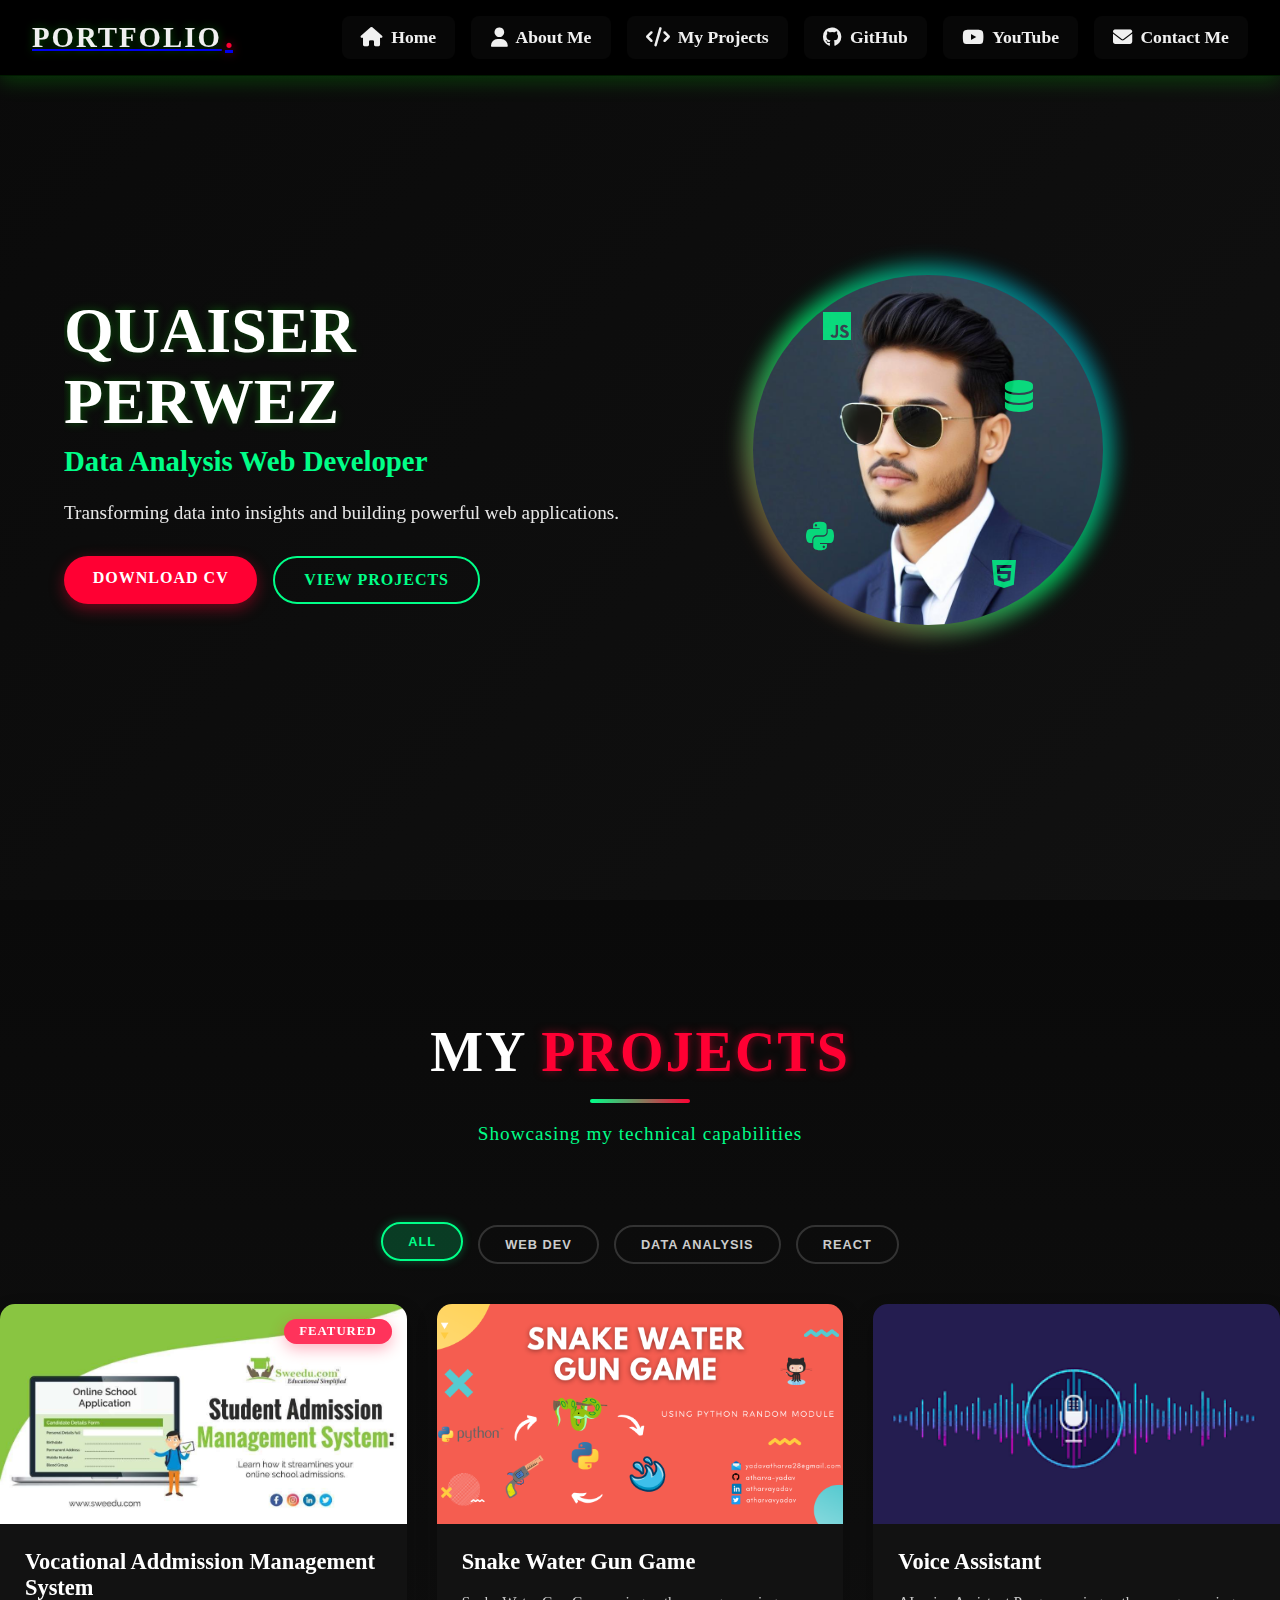
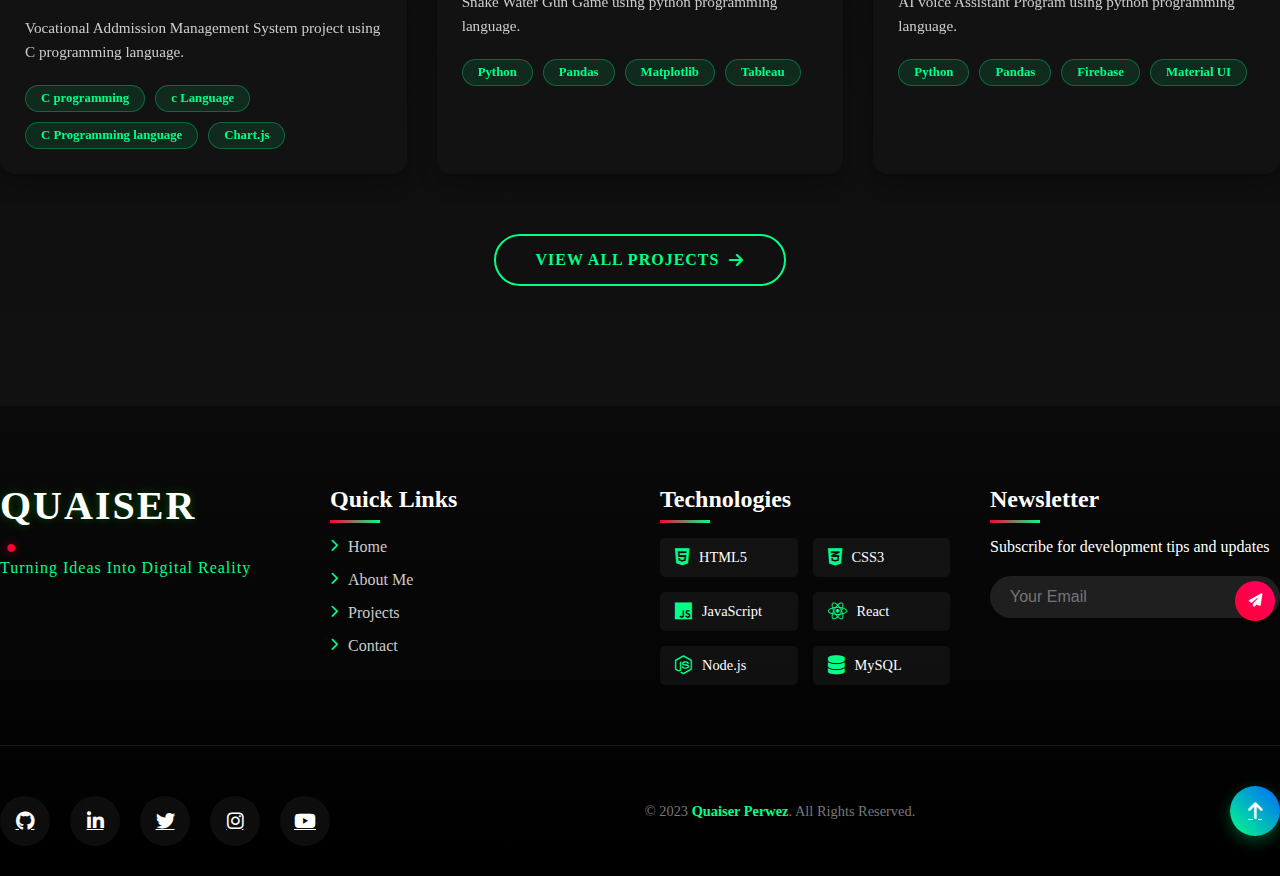
<file: index.html>
<!DOCTYPE html>
<html lang="en">
<head>
    <meta charset="UTF-8">
    <meta name="viewport" content="width=device-width, initial-scale=1.0">
    <title>Portfolio Quaiser Perwez</title>
    <link rel="icon" type="image/png" href="images/favicon.png">

    <link rel="stylesheet" href="styles.css">
    <link rel="stylesheet" href="https://cdnjs.cloudflare.com/ajax/libs/font-awesome/6.4.0/css/all.min.css">
</head>
<body>
    <!-- Header Section Only -->
    <header class="main-header">
       <a href="index.html" class="line1"> <div class="logo">
            <span class="logo-text">PORTFOLIO</span>
            <span class="logo-dot">.</span>
            <span class="logo-pulse"></span>
        </div>
        </a>
        <nav class="main-nav">
            <ul class="nav-list">
                <li class="nav-item"><a href="index.html" class="nav-link"><i class="fas fa-home"></i> <span>Home</span></a></li>
                <li class="nav-item"><a href="aboutme.html" class="nav-link"><i class="fas fa-user"></i> <span>About Me</span></a></li>
                <li class="nav-item"><a href="#projects" class="nav-link"><i class="fas fa-code"></i> <span>My Projects</span></a></li>
                <li class="nav-item"><a href="https://github.com/quaiser-perwez" target="_blank" class="nav-link"><i class="fab fa-github"></i> <span>GitHub</span></a></li>
                <li class="nav-item"><a href="https://www.youtube.com/@EduFocus-17" target="_blank" class="nav-link"><i class="fab fa-youtube"></i> <span>YouTube</span></a></li>
                <li class="nav-item"><a href="contact.html" class="nav-link"><i class="fas fa-envelope"></i> <span>Contact Me</span></a></li>
            </ul>
            
            <div class="hamburger">
                <span class="bar bar1"></span>
                <span class="bar bar2"></span>
                <span class="bar bar3"></span>
            </div>
        </nav>
    </header>

    <!-- Hero Section -->
    <section class="hero-section">
        <div class="hero-content">
            <div class="hero-text">
                <h1 class="name-title">
                    <span class="name">QUAISER PERWEZ</span>
                    <span class="title">Data Analysis Web Developer</span>
                </h1>
                <p class="hero-description">
                    Transforming data into insights and building powerful web applications.
                </p>
                <div class="hero-buttons">
                    <a href="#" class="btn hire-me">Download CV</a>
                    <a href="#projects" class="btn projects-btn">View Projects</a>
                </div>
            </div>
            
            <div class="hero-image-container">
                <div class="image-wrapper">
                    <img src="images/Profile1.png" alt="Quaiser Perwez" class="hero-image">
                    <div class="image-border"></div>
                    <div class="image-shadow"></div>
                    <div class="floating-icons">
                        <i class="fab fa-js"></i>
                        <i class="fab fa-python"></i>
                        <i class="fas fa-database"></i>
                        <i class="fab fa-html5"></i>
                    </div>
                </div>
            </div>
        </div>
    </section>

<!-- Projects Section -->
<section class="projects-section" id="projects">
    <div class="container">
        <div class="section-header">
            <h2 class="section-title">My <span class="highlight">Projects</span></h2>
            <div class="section-divider"></div>
            <p class="section-subtitle">Showcasing my technical capabilities</p>
        </div>

        <div class="project-filters">
            <button class="filter-btn active" data-filter="all">All</button>
            <button class="filter-btn" data-filter="web">Web Dev</button>
            <button class="filter-btn" data-filter="data">Data Analysis</button>
            <button class="filter-btn" data-filter="react">React</button>
        </div>

        <div class="projects-grid">
            <!-- Project 1 -->
            <div class="project-card" data-category="web">
                <div class="project-img-container">
                    <img src="images/project1.jpg" alt="Vocational Addmission Management System" class="project-img">
                    <div class="project-links">
                        <a href="https://github.com/quaiser-perwez/Vocational-Addmission-Management-system-project-on-C-language" target="_blank" class="project-link"><i class="fas fa-eye"></i></a>
                        <a href="https://github.com/quaiser-perwez/Vocational-Addmission-Management-system-project-on-C-language" target="_blank" class="project-link"><i class="fab fa-github"></i></a>
                    </div>
                    <div class="project-tag">Featured</div>
                </div>
                <div class="project-content">
                    <h3 class="project-title">Vocational Addmission Management System</h3>
                    <p class="project-description">
                        Vocational Addmission Management System project using C programming language.
                    </p>
                    <div class="project-tech">
                        <span>C programming</span>
                        <span>c Language</span>
                        <span>C Programming language</span>
                        <span>Chart.js</span>
                    </div>
                </div>
            </div>

            <!-- Project 2 -->
            <div class="project-card" data-category="data">
                <div class="project-img-container">
                    <img src="images/project2.png" alt="Snake, Water, Gun game" class="project-img">
                    <div class="project-links">
                        <a href="#" class="project-link"><i class="fas fa-eye"></i></a>
                        <a href="#" class="project-link"><i class="fab fa-github"></i></a>
                    </div>
                </div>
                <div class="project-content">
                    <h3 class="project-title">Snake Water Gun Game</h3>
                    <p class="project-description">
                        Snake Water Gun Game using python programming language.
                    </p>
                    <div class="project-tech">
                        <span>Python</span>
                        <span>Pandas</span>
                        <span>Matplotlib</span>
                        <span>Tableau</span>
                    </div>
                </div>
            </div>

            <!-- Project 3 -->
            <div class="project-card" data-category="react">
                <div class="project-img-container">
                    <img src="images/project3.png" alt="Voice Assistant" class="project-img">
                    <div class="project-links">
                        <a href="#" class="project-link"><i class="fas fa-eye"></i></a>
                        <a href="#" class="project-link"><i class="fab fa-github"></i></a>
                    </div>
                </div>
                <div class="project-content">
                    <h3 class="project-title">Voice Assistant</h3>
                    <p class="project-description">
                        AI voice Assistant Program using python programming language.
                    </p>
                    <div class="project-tech">
                        <span>Python</span>
                        <span>Pandas</span>
                        <span>Firebase</span>
                        <span>Material UI</span>
                    </div>
                </div>
            </div>

            <!-- Project 4 -->
            <!-- <div class="project-card" data-category="web">
                <div class="project-img-container">
                    <img src="https://via.placeholder.com/600x400" alt="Recipe App" class="project-img">
                    <div class="project-links">
                        <a href="#" class="project-link"><i class="fas fa-eye"></i></a>
                        <a href="#" class="project-link"><i class="fab fa-github"></i></a>
                    </div>
                    <div class="project-tag">New</div>
                </div>
                <div class="project-content">
                    <h3 class="project-title">AI Recipe Generator</h3>
                    <p class="project-description">
                        Machine learning app that suggests recipes based on available ingredients and dietary preferences.
                    </p>
                    <div class="project-tech">
                        <span>JavaScript</span>
                        <span>Python</span>
                        <span>Flask</span>
                        <span>TensorFlow</span>
                    </div>
                </div>
            </div> -->

            <!-- Project 5 -->
            <!-- <div class="project-card" data-category="data">
                <div class="project-img-container">
                    <img src="https://via.placeholder.com/600x400" alt="Stock Analysis" class="project-img">
                    <div class="project-links">
                        <a href="#" class="project-link"><i class="fas fa-eye"></i></a>
                        <a href="#" class="project-link"><i class="fab fa-github"></i></a>
                    </div>
                </div>
                <div class="project-content">
                    <h3 class="project-title">Stock Market Predictor</h3>
                    <p class="project-description">
                        Predictive analytics tool using historical data and sentiment analysis from news sources.
                    </p>
                    <div class="project-tech">
                        <span>Python</span>
                        <span>NumPy</span>
                        <span>Scikit-learn</span>
                        <span>BeautifulSoup</span>
                    </div>
                </div>
            </div> -->

            <!-- Project 6 -->
            <!-- <div class="project-card" data-category="react">
                <div class="project-img-container">
                    <img src="https://via.placeholder.com/600x400" alt="Social Media" class="project-img">
                    <div class="project-links">
                        <a href="#" class="project-link"><i class="fas fa-eye"></i></a>
                        <a href="#" class="project-link"><i class="fab fa-github"></i></a>
                    </div>
                </div>
                <div class="project-content">
                    <h3 class="project-title">Social Media Dashboard</h3>
                    <p class="project-description">
                        Analytics platform for tracking engagement across multiple social networks with custom reporting.
                    </p>
                    <div class="project-tech">
                        <span>React</span>
                        <span>Node.js</span>
                        <span>Express</span>
                        <span>MongoDB</span>
                    </div>
                </div>
            </div> -->
        </div>

        <div class="view-more">
            <a href="#" class="btn btn-custom btn-view-more">
                <span>View All Projects</span>
                <i class="fas fa-arrow-right"></i>
            </a>
        </div>
    </div>
</section>

<!-- Footer Section -->
<footer class="footer-section">
    <!-- Animated Waves Background -->
    <div class="footer-waves">
        <div class="wave wave-1"></div>
        <div class="wave wave-2"></div>
        <div class="wave wave-3"></div>
        <div class="wave wave-4"></div>
    </div>

    <div class="container">
        <div class="footer-content">
            <!-- Footer Logo -->
            <div class="footer-logo">
                <span class="logo-text">QUAISER</span>
                <span class="logo-dot">.</span>
                <p class="logo-slogan">Turning Ideas Into Digital Reality</p>
            </div>

            <!-- Quick Links -->
            <div class="footer-links">
                <h3 class="footer-title">Quick Links</h3>
                <ul>
                    <li><a href="index.html"><i class="fas fa-chevron-right"></i> Home</a></li>
                    <li><a href="aboutme.html"><i class="fas fa-chevron-right"></i> About Me</a></li>
                    <li><a href="#projects"><i class="fas fa-chevron-right"></i> Projects</a></li>
                    <li><a href="contact.html"><i class="fas fa-chevron-right"></i> Contact</a></li>
                </ul>
            </div>

            <!-- Technologies -->
            <div class="footer-tech">
                <h3 class="footer-title">Technologies</h3>
                <div class="tech-grid">
                    <div class="tech-item"><i class="fab fa-html5"></i> HTML5</div>
                    <div class="tech-item"><i class="fab fa-css3-alt"></i> CSS3</div>
                    <div class="tech-item"><i class="fab fa-js"></i> JavaScript</div>
                    <div class="tech-item"><i class="fab fa-react"></i> React</div>
                    <div class="tech-item"><i class="fab fa-node-js"></i> Node.js</div>
                    <div class="tech-item"><i class="fas fa-database"></i> MySQL</div>
                </div>
            </div>

            <!-- Newsletter -->
            <div class="footer-newsletter">
                <h3 class="footer-title">Newsletter</h3>
                <p>Subscribe for development tips and updates</p>
                <form class="newsletter-form">
                    <input type="email" placeholder="Your Email" required>
                    <button type="submit">
                        <i class="fas fa-paper-plane"></i>
                    </button>
                </form>
            </div>
        </div>

        <!-- Footer Bottom -->
        <div class="footer-bottom">
            <div class="social-links">
                <a href="https://github.com/quaiser-perwez" target="_blank" class="social-link" data-tooltip="GitHub"><i class="fab fa-github"></i></a>
                <a href="https://www.linkedin.com/in/quaiser-perwez-7b937b1b1/" target="_blank" class="social-link" data-tooltip="LinkedIn"><i class="fab fa-linkedin-in"></i></a>
                <a href="https://x.com/quaiser_perwez_" target="_blank" class="social-link" data-tooltip="Twitter"><i class="fab fa-twitter"></i></a>
                <a href="https://www.instagram.com/solitude_seeker01/?hl=en" target="_blank" class="social-link" data-tooltip="Instagram"><i class="fab fa-instagram"></i></a>
                <a href="https://www.youtube.com/@EduFocus-17" target="_blank" class="social-link" data-tooltip="YouTube"><i class="fab fa-youtube"></i></a>
            </div>

            <div class="copyright">
                &copy; 2023 <span>Quaiser Perwez</span>. All Rights Reserved.
            </div>

            <div class="back-to-top">
                <a href="#home" class="back-to-top-btn">
                    <i class="fas fa-arrow-up"></i>
                </a>
            </div>
        </div>
    </div>
</footer>


    <script src="script.js"></script>
</body>
</html>
</file>
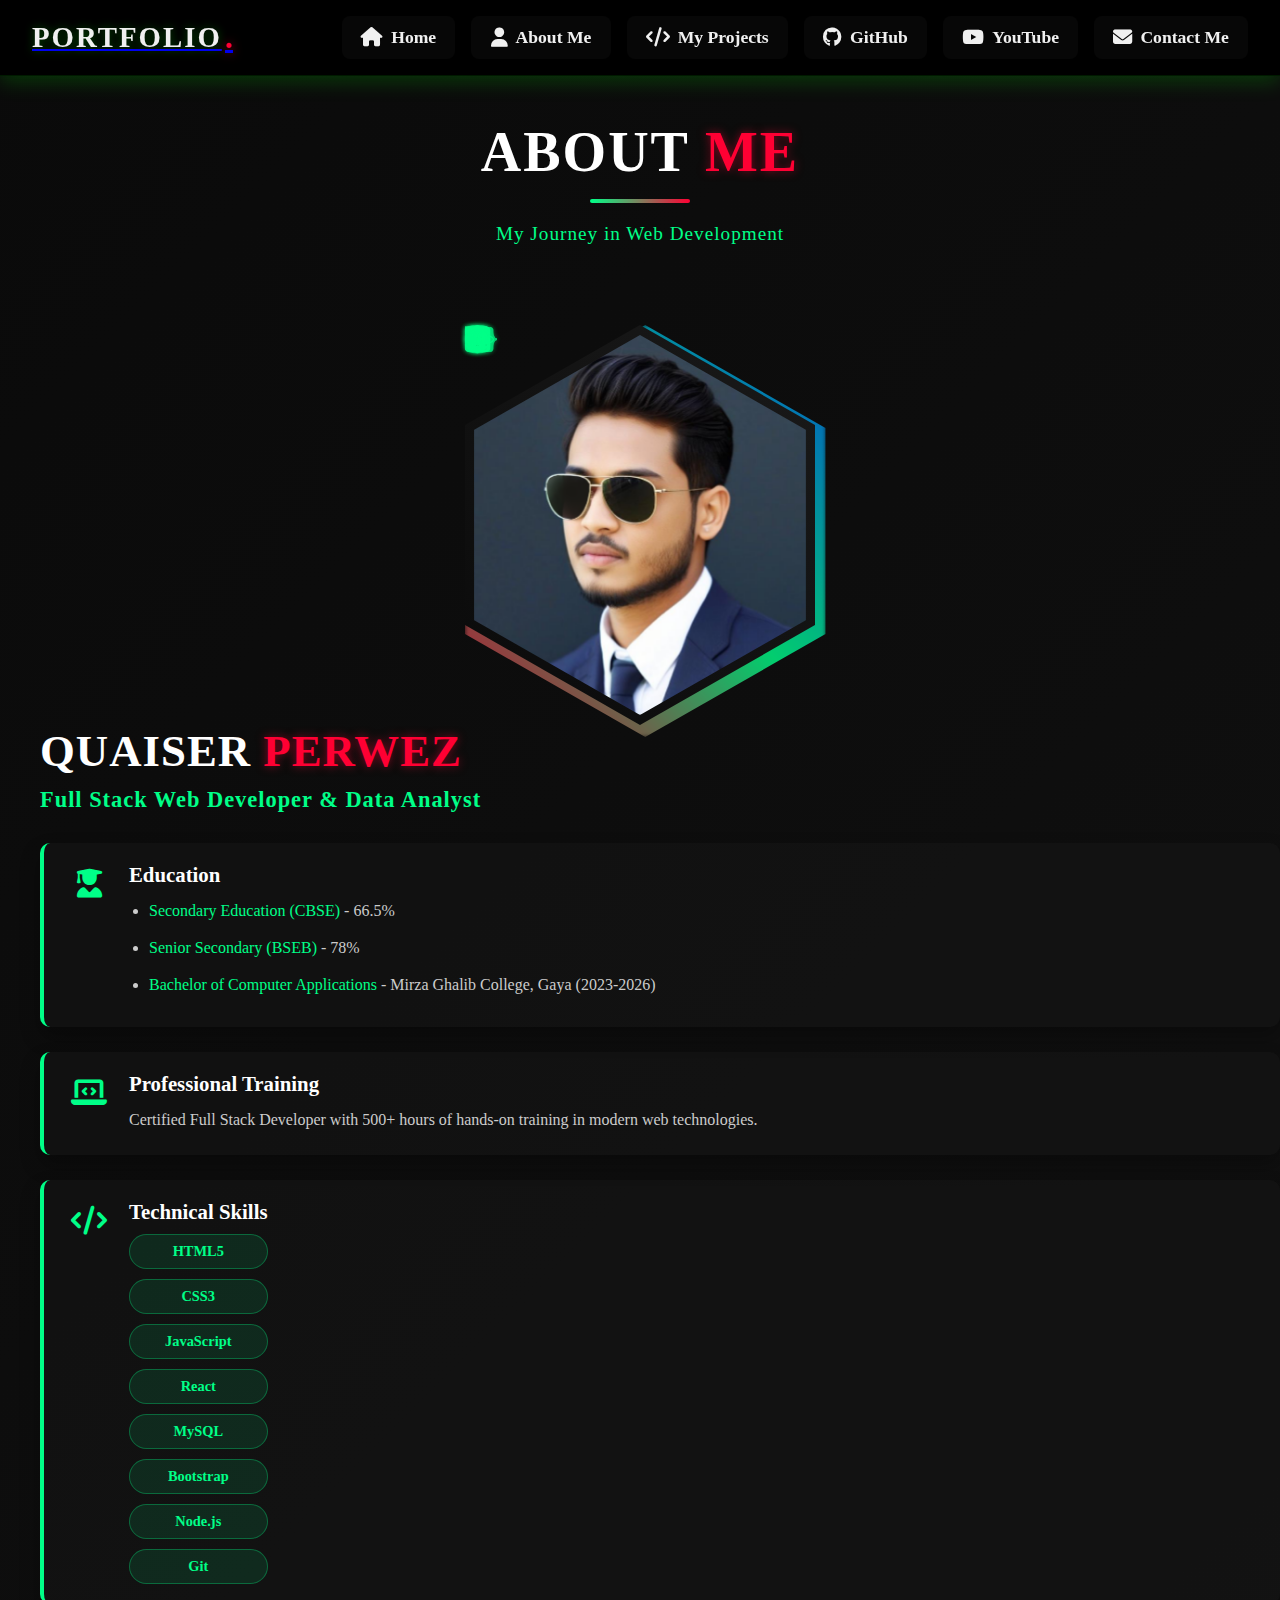
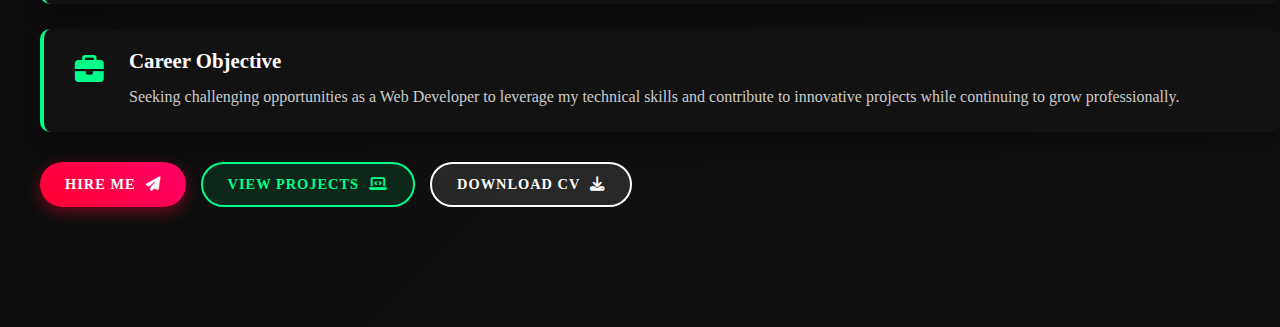
<file: aboutme.html>
<!DOCTYPE html>
<html lang="en">
<head>
    <meta charset="UTF-8">
    <meta name="viewport" content="width=device-width, initial-scale=1.0">
    <title>about-me</title>
    <link rel="icon" type="image/png" href="images/favicon.png">
    <link rel="stylesheet" href="styles.css">
    <link rel="stylesheet" href="https://cdnjs.cloudflare.com/ajax/libs/font-awesome/6.4.0/css/all.min.css">

</head>
<body>
    <header class="main-header">
       <a href="index.html" class="line1"> <div class="logo">
            <span class="logo-text">PORT<span>FOLIO</span></span>
            <span class="logo-dot">.</span>
            <span class="logo-pulse"></span>
        </div>
        </a>
        <nav class="main-nav">
            <ul class="nav-list">
                <li class="nav-item"><a href="index.html" class="nav-link"><i class="fas fa-home"></i> <span>Home</span></a></li>
                <li class="nav-item"><a href="aboutme.html" class="nav-link"><i class="fas fa-user"></i> <span>About Me</span></a></li>
                <li class="nav-item"><a href="index.html" class="nav-link"><i class="fas fa-code"></i> <span>My Projects</span></a></li>
                <li class="nav-item"><a href="https://github.com/quaiser-perwez" target="_black" class="nav-link"><i class="fab fa-github"></i> <span>GitHub</span></a></li>
                <li class="nav-item"><a href="https://www.youtube.com/@EduFocus-17" target="_blank" class="nav-link"><i class="fab fa-youtube"></i> <span>YouTube</span></a></li>
                <li class="nav-item"><a href="contact.html" class="nav-link"><i class="fas fa-envelope"></i> <span>Contact Me</span></a></li>
            </ul>
            
            <div class="hamburger">
                <span class="bar bar1"></span>
                <span class="bar bar2"></span>
                <span class="bar bar3"></span>
            </div>
        </nav>
    </header>
    <!-- About Me Section -->
<!-- About Me Section -->
<section class="about-section" id="about">
    <div class="container">
        <div class="section-header">
            <h2 class="section-title">About <span class="highlight">Me</span></h2>
            <div class="section-divider"></div>
            <p class="section-subtitle">My Journey in Web Development</p>
        </div>

        <div class="row align-items-center">
            <!-- Left Side (Image) -->
            <div class="col-lg-5 col-md-6 mb-5 mb-md-0">
                <div class="about-image-container">
                    <div class="hexagon-wrapper">
                        <div class="hexagon">
                            <img src="images/Profile1.png" alt="Quaiser Perwez" class="about-image img-fluid">
                        </div>
                        <div class="hexagon-border"></div>
                        <div class="tech-icons">
                            <i class="fab fa-html5" data-tooltip="HTML5"></i>
                            <i class="fab fa-css3-alt" data-tooltip="CSS3"></i>
                            <i class="fab fa-js-square" data-tooltip="JavaScript"></i>
                            <i class="fab fa-react" data-tooltip="React"></i>
                            <i class="fas fa-database" data-tooltip="MySQL"></i>
                            <i class="fab fa-node-js" data-tooltip="Node.js"></i>
                            <i class="fab fa-bootstrap" data-tooltip="Bootstrap"></i>
                            <i class="fab fa-git-alt" data-tooltip="Git"></i>
                        </div>
                    </div>
                </div>
            </div>

            <!-- Right Side (Content) -->
            <div class="col-lg-7 col-md-6">
                <div class="about-content">
                    <h3 class="about-name">Quaiser <span class="highlight">Perwez</span></h3>
                    <p class="about-subtitle">Full Stack Web Developer & Data Analyst</p>
                    
                    <div class="about-details">
                        <div class="detail-card">
                            <div class="detail-icon">
                                <i class="fas fa-user-graduate"></i>
                            </div>
                            <div class="detail-content">
                                <h4>Education</h4>
                                <ul>
                                    <li><span>Secondary Education (CBSE)</span> - 66.5%</li>
                                    <li><span>Senior Secondary (BSEB)</span> - 78%</li>
                                    <li><span>Bachelor of Computer Applications</span> - Mirza Ghalib College, Gaya (2023-2026)</li>
                                </ul>
                            </div>
                        </div>
                        
                        <div class="detail-card">
                            <div class="detail-icon">
                                <i class="fas fa-laptop-code"></i>
                            </div>
                            <div class="detail-content">
                                <h4>Professional Training</h4>
                                <p>Certified Full Stack Developer with 500+ hours of hands-on training in modern web technologies.</p>
                            </div>
                        </div>
                        
                        <div class="detail-card">
                            <div class="detail-icon">
                                <i class="fas fa-code"></i>
                            </div>
                            <div class="detail-content">
                                <h4>Technical Skills</h4>
                                <div class="skills-grid">
                                    <div class="skill-item">HTML5</div>
                                    <div class="skill-item">CSS3</div>
                                    <div class="skill-item">JavaScript</div>
                                    <div class="skill-item">React</div>
                                    <div class="skill-item">MySQL</div>
                                    <div class="skill-item">Bootstrap</div>
                                    <div class="skill-item">Node.js</div>
                                    <div class="skill-item">Git</div>
                                </div>
                            </div>
                        </div>
                        
                        <div class="detail-card">
                            <div class="detail-icon">
                                <i class="fas fa-briefcase"></i>
                            </div>
                            <div class="detail-content">
                                <h4>Career Objective</h4>
                                <p>Seeking challenging opportunities as a Web Developer to leverage my technical skills and contribute to innovative projects while continuing to grow professionally.</p>
                            </div>
                        </div>
                    </div>
                    
                    <div class="about-buttons">
                        <a href="#contact" class="btn btn-custom btn-hire">
                            <span>Hire Me</span>
                            <i class="fas fa-paper-plane"></i>
                        </a>
                        <a href="#projects" class="btn btn-custom btn-projects">
                            <span>View Projects</span>
                            <i class="fas fa-laptop-code"></i>
                        </a>
                        <a href="#" class="btn btn-custom btn-resume">
                            <span>Download CV</span>
                            <i class="fas fa-download"></i>
                        </a>
                    </div>
                </div>
            </div>
        </div>
    </div>
</section>
</body>
<script src="script.js"></script>
</html>
</file>
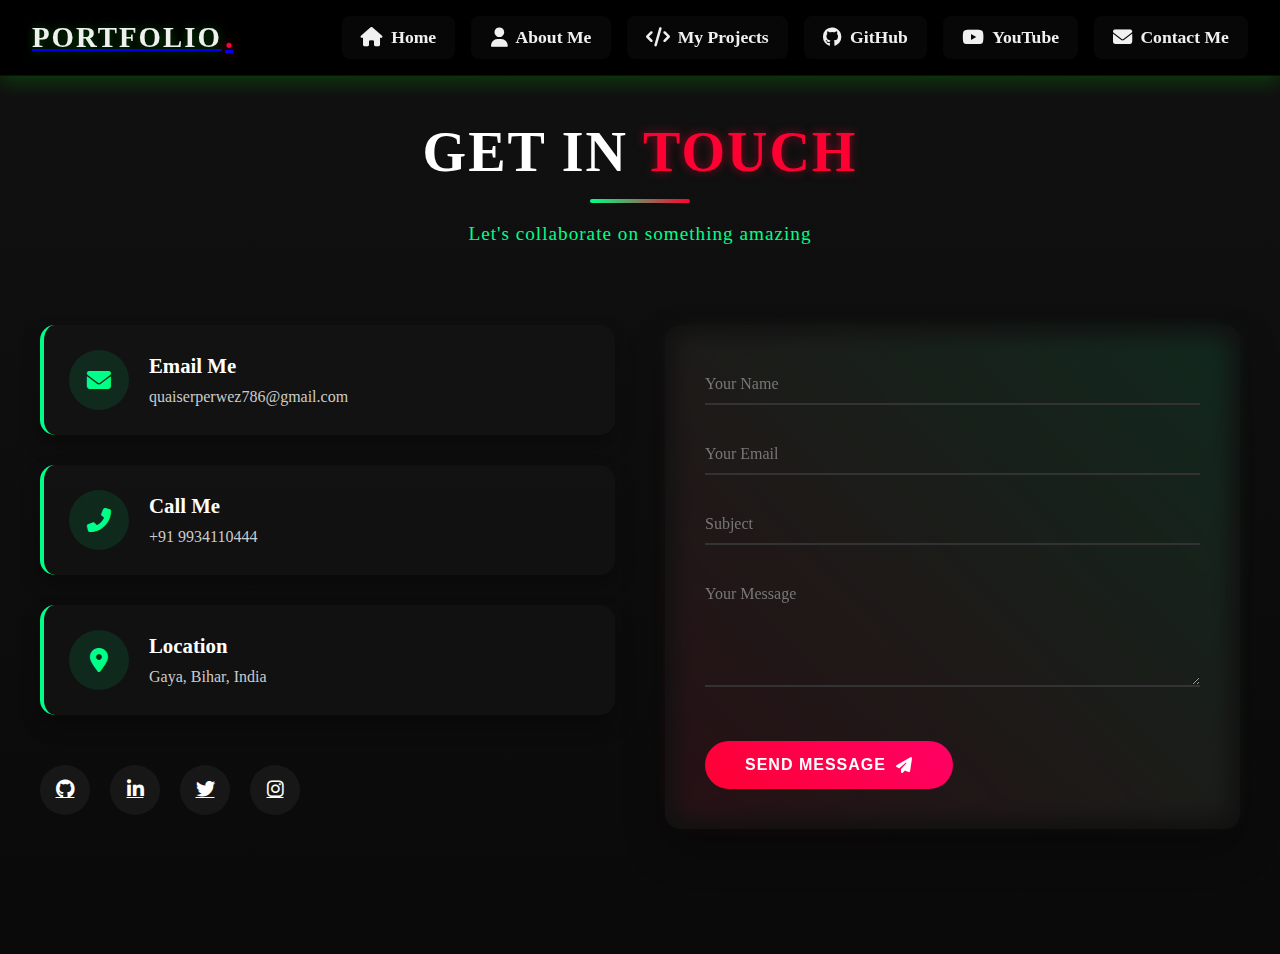
<file: contact.html>
<!DOCTYPE html>
<html lang="en">
<head>
    <meta charset="UTF-8">
    <meta name="viewport" content="width=device-width, initial-scale=1.0">
    <title>contact-me</title>
    <link rel="icon" type="image/png" href="images/favicon.png">

    <link rel="stylesheet" href="styles.css">
    <link rel="stylesheet" href="https://cdnjs.cloudflare.com/ajax/libs/font-awesome/6.4.0/css/all.min.css">

</head>
<body>
     <header class="main-header">
        <a href="index.html" class="line1">
            <div class="logo">
        
            <span class="logo-text">PORT<span>FOLIO</span></span>
            <span class="logo-dot">.</span>
            <span class="logo-pulse"></span>
        </div>
        </a>
        <nav class="main-nav">
            <ul class="nav-list">
                <li class="nav-item"><a href="index.html" class="nav-link"><i class="fas fa-home"></i> <span>Home</span></a></li>
                <li class="nav-item"><a href="aboutme.html" class="nav-link"><i class="fas fa-user"></i> <span>About Me</span></a></li>
                <li class="nav-item"><a href="#projects" class="nav-link"><i class="fas fa-code"></i> <span>My Projects</span></a></li>
                <li class="nav-item"><a href="https://github.com/quaiser-perwez" target="_black" class="nav-link"><i class="fab fa-github"></i> <span>GitHub</span></a></li>
                <li class="nav-item"><a href="https://www.youtube.com/@EduFocus-17" target="_blank" class="nav-link"><i class="fab fa-youtube"></i> <span>YouTube</span></a></li>
                <li class="nav-item"><a href="#contact" class="nav-link"><i class="fas fa-envelope"></i> <span>Contact Me</span></a></li>
            </ul>
            
            <div class="hamburger">
                <span class="bar bar1"></span>
                <span class="bar bar2"></span>
                <span class="bar bar3"></span>
            </div>
        </nav>
    </header>
    <!-- Contact Section -->
<section class="contact-section" id="contact">
    <div class="container">
        <div class="section-header">
            <h2 class="section-title">Get In <span class="highlight">Touch</span></h2>
            <div class="section-divider"></div>
            <p class="section-subtitle">Let's collaborate on something amazing</p>
        </div>

        <div class="contact-container">
            <!-- Left Side: Contact Info -->
            <div class="contact-info">
                <div class="contact-info-card">
                    <div class="contact-icon">
                        <i class="fas fa-envelope"></i>
                    </div>
                    <div class="contact-details">
                        <h4>Email Me</h4>
                        <a href="mailto:quaiserperwez786@gamil.com">quaiserperwez786@gmail.com</a>
                    </div>
                    <div class="contact-hover-effect"></div>
                </div>

                <div class="contact-info-card">
                    <div class="contact-icon">
                        <i class="fas fa-phone-alt"></i>
                    </div>
                    <div class="contact-details">
                        <h4>Call Me</h4>
                        <a href="tel:+919876543210">+91 9934110444</a>
                    </div>
                    <div class="contact-hover-effect"></div>
                </div>

                <div class="contact-info-card">
                    <div class="contact-icon">
                        <i class="fas fa-map-marker-alt"></i>
                    </div>
                    <div class="contact-details">
                        <h4>Location</h4>
                        <p>Gaya, Bihar, India</p>
                    </div>
                    <div class="contact-hover-effect"></div>
                </div>

                <div class="social-links">
                    <a href="https://github.com/quaiser-perwez" target="_black" class="social-link"><i class="fab fa-github"></i></a>
                    <a href="https://www.linkedin.com/in/quaiser-perwez-7b937b1b1/" target="_blank" class="social-link"><i class="fab fa-linkedin-in"></i></a>
                    <a href="https://x.com/quaiser_perwez_" target="_blank" class="social-link"><i class="fab fa-twitter"></i></a>
                    <a href="https://www.instagram.com/solitude_seeker01/?hl=en" target="_Blank" class="social-link"><i class="fab fa-instagram"></i></a>
                </div>
            </div>

            <!-- Right Side: Contact Form -->
            <div class="contact-form-container">
                <form class="contact-form">
                    <div class="form-group">
                        <input type="text" id="name" required>
                        <label for="name">Your Name</label>
                        <div class="underline"></div>
                    </div>

                    <div class="form-group">
                        <input type="email" id="email" required>
                        <label for="email">Your Email</label>
                        <div class="underline"></div>
                    </div>

                    <div class="form-group">
                        <input type="text" id="subject" required>
                        <label for="subject">Subject</label>
                        <div class="underline"></div>
                    </div>

                    <div class="form-group">
                        <textarea id="message" rows="5" required></textarea>
                        <label for="message">Your Message</label>
                        <div class="underline"></div>
                    </div>

                    <button type="submit" class="btn submit-btn">
                        <span>Send Message</span>
                        <i class="fas fa-paper-plane"></i>
                    </button>
                </form>
                <div class="form-3d-effect"></div>
            </div>
        </div>
    </div>
</section>
</body>
<script src="script.js"></script>
</html>
</file>
<file: styles.css>
/* Base Styles */
:root {
    --black: #0a0a0a;
    --dark-black: #000000;
    --green: #00ff00;
    --bright-green: #00ff88;
    --red: #ff0033;
    --white: #f0f0f0;
    --transition: all 0.4s cubic-bezier(0.68, -0.55, 0.265, 1.55);
}

* {
    margin: 0;
    padding: 0;
    box-sizing: border-box;
}

body {
    background-color: var(--black);
    min-height: 100vh;
}

/* Header Styles */
.main-header {
    background-color: var(--dark-black);
    padding: 1rem 2rem;
    display: flex;
    justify-content: space-between;
    align-items: center;
    width: 100%;
    position: fixed;
    top: 0;
    z-index: 1000;
    box-shadow: 0 5px 20px rgba(0, 255, 0, 0.2);
    border-bottom: 1px solid rgba(0, 255, 0, 0.1);
}

.logo {
    display: flex;
    align-items: center;
    position: relative;
    cursor: pointer;
}

.logo-text {
    font-size: 1.8rem;
    font-weight: 700;
    color: var(--white);
    text-transform: uppercase;
    letter-spacing: 2px;
    text-shadow: 0 0 10px rgba(0, 255, 0, 0.3);
    transition: var(--transition);
}

.logo:hover .logo-text {
    color: var(--green);
    text-shadow: 0 0 15px var(--green);
}

.logo-dot {
    font-size: 2rem;
    color: var(--red);
    font-weight: 900;
    margin-left: 0.2rem;
    text-shadow: 0 0 10px rgba(255, 0, 51, 0.5);
    animation: pulse 2s infinite;
}

.logo-pulse {
    position: absolute;
    width: 100%;
    height: 100%;
    border-radius: 50%;
    background: radial-gradient(circle, var(--green) 0%, transparent 70%);
    opacity: 0;
    transform: scale(0);
    transition: var(--transition);
}

.logo:hover .logo-pulse {
    opacity: 0.4;
    transform: scale(1.5);
}

/* Navigation Styles */
.nav-list {
    display: flex;
    list-style: none;
    gap: 1rem;
}

.nav-item {
    perspective: 500px;
}

.nav-link {
    text-decoration: none;
    color: var(--white);
    font-weight: 600;
    font-size: 1.1rem;
    padding: 0.7rem 1.2rem;
    border-radius: 8px;
    display: flex;
    align-items: center;
    gap: 0.5rem;
    position: relative;
    overflow: hidden;
    transform-style: preserve-3d;
    transition: var(--transition);
    background: rgba(10, 10, 10, 0.7);
    box-shadow: 0 5px 15px rgba(0, 0, 0, 0.3);
}

.nav-link i {
    font-size: 1.2rem;
    transition: var(--transition);
}

.nav-link span {
    transition: var(--transition);
}

.nav-link::before {
    content: '';
    position: absolute;
    top: 0;
    left: -100%;
    width: 100%;
    height: 100%;
    background: linear-gradient(90deg, transparent, rgba(0, 255, 0, 0.2), transparent);
    transition: 0.5s;
}

.nav-link:hover::before {
    left: 100%;
}

/* 3D Hover Effects */
.nav-link:hover {
    color: var(--bright-green);
    transform: translateY(-5px) rotateX(10deg);
    box-shadow: 0 15px 25px rgba(0, 255, 0, 0.3);
    background: rgba(20, 20, 20, 0.9);
}

.nav-link:hover i {
    color: var(--red);
    transform: scale(1.2);
}

.nav-link:hover span {
    transform: translateX(5px);
}

/* Active State */
.nav-link.active {
    background: rgba(255, 0, 51, 0.2);
    color: var(--red);
    box-shadow: 0 5px 15px rgba(255, 0, 51, 0.3);
}

/* Hamburger Menu */
.hamburger {
    display: none;
    cursor: pointer;
    padding: 0.5rem;
    z-index: 1001;
}

.bar {
    display: block;
    width: 25px;
    height: 3px;
    margin: 5px auto;
    background-color: var(--white);
    transition: var(--transition);
    transform-origin: center;
}

/* Animations */
@keyframes pulse {
    0% { opacity: 1; }
    50% { opacity: 0.5; }
    100% { opacity: 1; }
}

@keyframes linkFade {
    from { opacity: 0; transform: translateX(50px); }
    to { opacity: 1; transform: translateX(0); }
}

/* Responsive Design */
@media (max-width: 768px) {
    .hamburger {
        display: block;
    }
    
    .hamburger.active .bar1 {
        transform: translateY(8px) rotate(45deg);
        background-color: var(--red);
    }
    
    .hamburger.active .bar2 {
        opacity: 0;
    }
    
    .hamburger.active .bar3 {
        transform: translateY(-8px) rotate(-45deg);
        background-color: var(--red);
    }
    
    .nav-list {
        position: fixed;
        top: 70px;
        left: -100%;
        flex-direction: column;
        background-color: var(--dark-black);
        width: 100%;
        text-align: center;
        transition: 0.5s;
        padding: 2rem 0;
        gap: 2rem;
        border-top: 1px solid var(--green);
        box-shadow: 0 10px 30px rgba(0, 255, 0, 0.2);
    }
    
    .nav-list.active {
        left: 0;
    }
    
    .nav-item {
        opacity: 0;
    }
    
    .nav-list.active .nav-item {
        animation: linkFade 0.5s ease forwards;
    }
    
    .nav-list.active .nav-item:nth-child(1) {
        animation-delay: 0.2s;
    }
    
    .nav-list.active .nav-item:nth-child(2) {
        animation-delay: 0.3s;
    }
    
    .nav-list.active .nav-item:nth-child(3) {
        animation-delay: 0.4s;
    }
    
    .nav-list.active .nav-item:nth-child(4) {
        animation-delay: 0.5s;
    }
    
    .nav-list.active .nav-item:nth-child(5) {
        animation-delay: 0.6s;
    }
    
    .nav-list.active .nav-item:nth-child(6) {
        animation-delay: 0.7s;
    }
    
    .nav-link {
        justify-content: center;
        transform: none !important;
        padding: 1rem;
    }
}

/* ===== Hero Section Styles ===== */
.hero-section {
    min-height: 100vh;
    display: flex;
    align-items: center;
    padding: 0 5%;
    background: linear-gradient(135deg, #0a0a0a 0%, #111 100%);
    color: #fff;
    position: relative;
    overflow: hidden;
}

.hero-content {
    display: flex;
    justify-content: space-between;
    align-items: center;
    width: 100%;
    max-width: 1200px;
    margin: 0 auto;
}

.hero-text {
    flex: 1;
    max-width: 600px;
    z-index: 2;
}

.name-title {
    margin-bottom: 1.5rem;
    overflow: hidden;
}

.name {
    font-size: 4rem;
    font-weight: 700;
    color: #fff;
    display: block;
    line-height: 1.1;
    text-shadow: 0 0 10px rgba(0, 255, 0, 0.3);
    animation: slideInLeft 1s ease-out;
}

.title {
    font-size: 1.8rem;
    font-weight: 600;
    color: #00ff88;
    display: block;
    margin-top: 0.5rem;
    animation: slideInLeft 1.2s ease-out;
}

.hero-description {
    font-size: 1.2rem;
    margin-bottom: 2rem;
    opacity: 0.9;
    animation: fadeIn 1.5s ease-out;
}

.hero-buttons {
    display: flex;
    gap: 1rem;
    animation: fadeInUp 1.5s ease-out;
}

.btn {
    padding: 0.8rem 1.8rem;
    border-radius: 50px;
    font-weight: 600;
    text-decoration: none;
    transition: all 0.3s ease;
    display: inline-block;
    text-transform: uppercase;
    letter-spacing: 1px;
}

.hire-me {
    background: #ff0033;
    color: white;
    box-shadow: 0 5px 15px rgba(255, 0, 51, 0.4);
}

.hire-me:hover {
    transform: translateY(-3px);
    box-shadow: 0 8px 20px rgba(255, 0, 51, 0.6);
}

.projects-btn {
    background: transparent;
    color: #00ff88;
    border: 2px solid #00ff88;
}

.projects-btn:hover {
    background: rgba(0, 255, 136, 0.1);
    transform: translateY(-3px);
    box-shadow: 0 5px 15px rgba(0, 255, 136, 0.3);
}

/* ===== Hero Image with 3D Effects ===== */
.hero-image-container {
    flex: 1;
    display: flex;
    justify-content: center;
    position: relative;
    z-index: 1;
}

.image-wrapper {
    position: relative;
    width: 350px;
    height: 350px;
    perspective: 1000px;
}

.hero-image {
    width: 100%;
    height: 100%;
    object-fit: cover;
    border-radius: 50%;
    position: relative;
    z-index: 2;
    transition: all 0.5s ease;
    transform-style: preserve-3d;
    box-shadow: 0 0 30px rgba(0, 255, 0, 0.2);
}

.image-border {
    position: absolute;
    top: -10px;
    left: -10px;
    right: -10px;
    bottom: -10px;
    border-radius: 50%;
    background: linear-gradient(45deg, #ff0033, #00ff88, #0066ff);
    z-index: 1;
    animation: rotateBorder 8s linear infinite;
    filter: blur(10px);
    opacity: 0.7;
}

.image-shadow {
    position: absolute;
    top: 0;
    left: 0;
    width: 100%;
    height: 100%;
    border-radius: 50%;
    background: radial-gradient(circle, rgba(0, 255, 136, 0.2) 0%, transparent 70%);
    z-index: 0;
    animation: pulseShadow 3s ease-in-out infinite;
}

.floating-icons {
    position: absolute;
    top: 0;
    left: 0;
    width: 100%;
    height: 100%;
    z-index: 3;
}

.floating-icons i {
    position: absolute;
    font-size: 2rem;
    color: #00ff88;
    opacity: 0.8;
    animation: float 6s infinite ease-in-out;
}

.floating-icons i:nth-child(1) {
    top: 10%;
    left: 20%;
    animation-delay: 0s;
}

.floating-icons i:nth-child(2) {
    top: 70%;
    left: 15%;
    animation-delay: 1s;
}

.floating-icons i:nth-child(3) {
    top: 30%;
    right: 20%;
    animation-delay: 2s;
}

.floating-icons i:nth-child(4) {
    bottom: 10%;
    right: 25%;
    animation-delay: 3s;
}

/* ===== Animations ===== */
@keyframes slideInLeft {
    from {
        transform: translateX(-50px);
        opacity: 0;
    }
    to {
        transform: translateX(0);
        opacity: 1;
    }
}

@keyframes fadeIn {
    from {
        opacity: 0;
    }
    to {
        opacity: 0.9;
    }
}

@keyframes fadeInUp {
    from {
        transform: translateY(20px);
        opacity: 0;
    }
    to {
        transform: translateY(0);
        opacity: 1;
    }
}

@keyframes rotateBorder {
    0% {
        transform: rotate(0deg);
    }
    100% {
        transform: rotate(360deg);
    }
}

@keyframes pulseShadow {
    0% {
        transform: scale(0.95);
        opacity: 0.6;
    }
    50% {
        transform: scale(1.05);
        opacity: 0.9;
    }
    100% {
        transform: scale(0.95);
        opacity: 0.6;
    }
}

@keyframes float {
    0%, 100% {
        transform: translateY(0) rotate(0deg);
    }
    50% {
        transform: translateY(-20px) rotate(10deg);
    }
}

/* ===== Responsive Design ===== */
@media (max-width: 992px) {
    .hero-content {
        flex-direction: column;
        text-align: center;
        padding-top: 100px;
    }

    .hero-text {
        margin-bottom: 3rem;
    }

    .name {
        font-size: 3rem;
    }

    .title {
        font-size: 1.5rem;
    }

    .hero-buttons {
        justify-content: center;
    }
}

@media (max-width: 576px) {
    .name {
        font-size: 2.5rem;
    }

    .title {
        font-size: 1.2rem;
    }

    .hero-buttons {
        flex-direction: column;
        gap: 1rem;
    }

    .image-wrapper {
        width: 250px;
        height: 250px;
    }
}

/* ===== About Me Section ===== */
.about-section {
    background: linear-gradient(135deg, #0a0a0a 0%, #111 100%);
    padding: 120px 0;
    color: #fff;
    position: relative;
    overflow: hidden;
}

.section-header {
    text-align: center;
    margin-bottom: 80px;
    position: relative;
}

.section-title {
    font-size: 3.5rem;
    font-weight: 800;
    margin-bottom: 15px;
    position: relative;
    display: inline-block;
    color: #fff;
    text-transform: uppercase;
    letter-spacing: 2px;
    animation: fadeInDown 1s ease-out;
}

.section-title .highlight {
    color: #ff0033;
    text-shadow: 0 0 10px rgba(255, 0, 51, 0.5);
}

.section-divider {
    height: 4px;
    width: 100px;
    background: linear-gradient(to right, #00ff88, #ff0033);
    margin: 0 auto 20px;
    animation: expandWidth 1.5s ease-out;
    border-radius: 5px;
}

.section-subtitle {
    font-size: 1.2rem;
    color: #00ff88;
    font-weight: 500;
    letter-spacing: 1px;
    animation: fadeIn 1.5s ease-out;
}

/* Hexagonal Image Container */
.hexagon-wrapper {
    position: relative;
    width: 350px;
    height: 400px;
    margin: 0 auto;
    perspective: 1000px;
}

.hexagon {
    position: absolute;
    width: 100%;
    height: 100%;
    clip-path: polygon(50% 0%, 100% 25%, 100% 75%, 50% 100%, 0% 75%, 0% 25%);
    background: linear-gradient(45deg, #0a0a0a, #1a1a1a);
    display: flex;
    justify-content: center;
    align-items: center;
    transform-style: preserve-3d;
    transition: all 0.5s cubic-bezier(0.175, 0.885, 0.32, 1.275);
    z-index: 2;
}

.hexagon-border {
    position: absolute;
    width: 103%;
    height: 103%;
    clip-path: polygon(50% 0%, 100% 25%, 100% 75%, 50% 100%, 0% 75%, 0% 25%);
    background: linear-gradient(45deg, #ff0033, #00ff88, #0066ff);
    z-index: 1;
    animation: rotateGradient 8s linear infinite;
    opacity: 0.8;
    filter: blur(2px);
}

.about-image {
    width: 95%;
    height: 95%;
    object-fit: cover;
    clip-path: polygon(50% 0%, 100% 25%, 100% 75%, 50% 100%, 0% 75%, 0% 25%);
    transition: all 0.5s ease;
    transform: translateZ(30px);
}

/* Tech Icons Floating Animation */
.tech-icons {
    position: absolute;
    top: 0;
    left: 0;
    width: 100%;
    height: 100%;
    z-index: 3;
}

.tech-icons i {
    position: absolute;
    font-size: 1.8rem;
    color: #00ff88;
    opacity: 0.8;
    animation: float 6s infinite ease-in-out;
    transition: all 0.3s ease;
    cursor: pointer;
    text-shadow: 0 0 5px rgba(0, 255, 136, 0.5);
}

.tech-icons i:hover {
    color: #ff0033;
    transform: scale(1.5) !important;
    opacity: 1;
    text-shadow: 0 0 10px rgba(255, 0, 51, 0.8);
}

/* About Content Styling */
.about-content {
    padding-left: 40px;
    animation: fadeInUp 1s ease-out;
}

.about-name {
    font-size: 2.8rem;
    font-weight: 800;
    margin-bottom: 10px;
    color: #fff;
    text-transform: uppercase;
    letter-spacing: 1px;
}

.about-name .highlight {
    color: #ff0033;
    text-shadow: 0 0 10px rgba(255, 0, 51, 0.5);
}

.about-subtitle {
    font-size: 1.4rem;
    color: #00ff88;
    margin-bottom: 30px;
    font-weight: 600;
    letter-spacing: 1px;
}

/* Detail Cards */
.detail-card {
    background: rgba(20, 20, 20, 0.7);
    border-radius: 10px;
    padding: 20px;
    margin-bottom: 25px;
    box-shadow: 0 10px 20px rgba(0, 0, 0, 0.3);
    border-left: 4px solid #00ff88;
    transition: all 0.3s ease;
    display: flex;
    gap: 15px;
}

.detail-card:hover {
    transform: translateY(-5px);
    box-shadow: 0 15px 30px rgba(0, 255, 136, 0.2);
    border-left: 4px solid #ff0033;
}

.detail-icon {
    font-size: 1.8rem;
    color: #00ff88;
    min-width: 50px;
    text-align: center;
    padding-top: 5px;
}

.detail-card:hover .detail-icon {
    color: #ff0033;
    transform: scale(1.1);
}

.detail-content h4 {
    font-size: 1.3rem;
    color: #fff;
    margin-bottom: 10px;
    font-weight: 700;
}

.detail-content p, 
.detail-content li {
    color: #ccc;
    line-height: 1.8;
    font-size: 1rem;
}

.detail-content ul {
    padding-left: 20px;
}

.detail-content li {
    margin-bottom: 8px;
    position: relative;
}

.detail-content li span {
    color: #00ff88;
    font-weight: 500;
}

/* Skills Grid */
.skills-grid {
    display: grid;
    grid-template-columns: repeat(auto-fill, minmax(100px, 1fr));
    gap: 10px;
    margin-top: 10px;
}

.skill-item {
    background: rgba(0, 255, 136, 0.1);
    color: #00ff88;
    padding: 8px 15px;
    border-radius: 20px;
    text-align: center;
    font-size: 0.9rem;
    font-weight: 600;
    transition: all 0.3s ease;
    border: 1px solid rgba(0, 255, 136, 0.3);
}

.skill-item:hover {
    background: rgba(255, 0, 51, 0.2);
    color: #ff0033;
    border-color: rgba(255, 0, 51, 0.5);
    transform: translateY(-3px);
}

/* Custom Buttons */
.about-buttons {
    display: flex;
    gap: 15px;
    flex-wrap: wrap;
    margin-top: 30px;
}

.btn-custom {
    padding: 12px 25px;
    border-radius: 50px;
    font-weight: 600;
    text-transform: uppercase;
    letter-spacing: 1px;
    transition: all 0.3s ease;
    display: inline-flex;
    align-items: center;
    gap: 10px;
    position: relative;
    overflow: hidden;
    border: none;
    font-size: 0.9rem;
}

.btn-custom i {
    transition: all 0.3s ease;
}

.btn-custom:hover i {
    transform: translateX(5px);
}

.btn-hire {
    background: linear-gradient(45deg, #ff0033, #ff0066);
    color: white;
    box-shadow: 0 5px 15px rgba(255, 0, 51, 0.4);
}

.btn-hire:hover {
    transform: translateY(-5px);
    box-shadow: 0 10px 25px rgba(255, 0, 51, 0.6);
}

.btn-projects {
    background: rgba(0, 255, 136, 0.1);
    color: #00ff88;
    border: 2px solid #00ff88;
}

.btn-projects:hover {
    background: rgba(0, 255, 136, 0.2);
    transform: translateY(-5px);
    box-shadow: 0 10px 25px rgba(0, 255, 136, 0.3);
}

.btn-resume {
    background: rgba(255, 255, 255, 0.1);
    color: #fff;
    border: 2px solid #fff;
}

.btn-resume:hover {
    background: rgba(255, 255, 255, 0.2);
    transform: translateY(-5px);
    box-shadow: 0 10px 25px rgba(255, 255, 255, 0.2);
}

/* Animations */
@keyframes fadeInDown {
    from {
        opacity: 0;
        transform: translateY(-30px);
    }
    to {
        opacity: 1;
        transform: translateY(0);
    }
}

@keyframes fadeInUp {
    from {
        opacity: 0;
        transform: translateY(30px);
    }
    to {
        opacity: 1;
        transform: translateY(0);
    }
}

@keyframes expandWidth {
    from {
        width: 0;
    }
    to {
        width: 100px;
    }
}

@keyframes float {
    0%, 100% {
        transform: translateY(0) rotate(0deg);
    }
    50% {
        transform: translateY(-20px) rotate(10deg);
    }
}

@keyframes rotateGradient {
    0% {
        filter: hue-rotate(0deg);
    }
    100% {
        filter: hue-rotate(360deg);
    }
}

/* Responsive Design */
@media (max-width: 1200px) {
    .hexagon-wrapper {
        width: 300px;
        height: 350px;
    }
}

@media (max-width: 992px) {
    .about-content {
        padding-left: 0;
        margin-top: 50px;
    }
    
    .about-name {
        font-size: 2.2rem;
    }
    
    .section-title {
        font-size: 2.8rem;
    }
}

@media (max-width: 768px) {
    .section-title {
        font-size: 2.2rem;
    }
    
    .about-buttons {
        flex-direction: column;
    }
    
    .btn-custom {
        width: 100%;
        justify-content: center;
    }
    
    .hexagon-wrapper {
        width: 250px;
        height: 300px;
    }
}

@media (max-width: 576px) {
    .section-title {
        font-size: 1.8rem;
    }
    
    .about-name {
        font-size: 1.8rem;
    }
    
    .about-subtitle {
        font-size: 1.1rem;
    }
    
    .detail-card {
        flex-direction: column;
    }
    
    .detail-icon {
        margin-bottom: 10px;
    }
}

/* ===== Projects Section ===== */
.projects-section {
    background: linear-gradient(to bottom, #0a0a0a, #111);
    padding: 120px 0;
    color: #fff;
    position: relative;
    overflow: hidden;
}

.project-filters {
    display: flex;
    justify-content: center;
    flex-wrap: wrap;
    gap: 15px;
    margin-bottom: 40px;
}

.filter-btn {
    padding: 10px 25px;
    border-radius: 50px;
    background: transparent;
    color: #ccc;
    border: 2px solid #333;
    font-weight: 600;
    cursor: pointer;
    transition: all 0.3s ease;
    text-transform: uppercase;
    font-size: 0.8rem;
    letter-spacing: 1px;
}

.filter-btn:hover, .filter-btn.active {
    background: rgba(0, 255, 136, 0.1);
    color: #00ff88;
    border-color: #00ff88;
    transform: translateY(-3px);
    box-shadow: 0 5px 15px rgba(0, 255, 136, 0.2);
}

.filter-btn.active {
    background: rgba(0, 255, 136, 0.2);
    box-shadow: 0 0 10px rgba(0, 255, 136, 0.3);
}

.projects-grid {
    display: grid;
    grid-template-columns: repeat(auto-fill, minmax(350px, 1fr));
    gap: 30px;
    margin-top: 30px;
}

.project-card {
    background: rgba(20, 20, 20, 0.7);
    border-radius: 15px;
    overflow: hidden;
    transition: all 0.5s cubic-bezier(0.175, 0.885, 0.32, 1.275);
    box-shadow: 0 10px 20px rgba(0, 0, 0, 0.3);
    position: relative;
    transform-style: preserve-3d;
}

.project-card::before {
    content: '';
    position: absolute;
    top: 0;
    left: 0;
    width: 100%;
    height: 100%;
    background: linear-gradient(45deg, transparent, rgba(0, 255, 136, 0.05), transparent);
    z-index: 1;
    transition: all 0.5s ease;
    opacity: 0;
}

.project-card:hover::before {
    opacity: 1;
}

.project-card:hover {
    transform: translateY(-10px) rotateX(5deg);
    box-shadow: 0 20px 40px rgba(0, 255, 136, 0.3);
}

.project-img-container {
    position: relative;
    overflow: hidden;
    height: 220px;
}

.project-img {
    width: 100%;
    height: 100%;
    object-fit: cover;
    transition: all 0.5s ease;
}

.project-card:hover .project-img {
    transform: scale(1.1);
}

.project-links {
    position: absolute;
    top: 0;
    left: 0;
    width: 100%;
    height: 100%;
    display: flex;
    justify-content: center;
    align-items: center;
    gap: 20px;
    background: rgba(0, 0, 0, 0.7);
    opacity: 0;
    transition: all 0.3s ease;
}

.project-card:hover .project-links {
    opacity: 1;
}

.project-link {
    width: 50px;
    height: 50px;
    background: rgba(255, 255, 255, 0.1);
    color: #fff;
    border-radius: 50%;
    display: flex;
    justify-content: center;
    align-items: center;
    font-size: 1.2rem;
    transition: all 0.3s ease;
    backdrop-filter: blur(5px);
}

.project-link:hover {
    background: #ff0033;
    transform: translateY(-5px);
    box-shadow: 0 5px 15px rgba(255, 0, 51, 0.5);
}

.project-link:nth-child(2):hover {
    background: #00ff88;
    box-shadow: 0 5px 15px rgba(0, 255, 136, 0.5);
}

.project-tag {
    position: absolute;
    top: 15px;
    right: 15px;
    background: #ff0033;
    color: white;
    padding: 5px 15px;
    border-radius: 50px;
    font-size: 0.8rem;
    font-weight: 600;
    text-transform: uppercase;
    letter-spacing: 1px;
    z-index: 2;
    box-shadow: 0 5px 15px rgba(255, 0, 51, 0.3);
}

.project-tag::after {
    content: '';
    position: absolute;
    top: 0;
    left: 0;
    width: 100%;
    height: 100%;
    background: rgba(255, 255, 255, 0.2);
    border-radius: 50px;
    animation: pulse 2s infinite;
}

.project-content {
    padding: 25px;
    position: relative;
    z-index: 2;
}

.project-title {
    font-size: 1.4rem;
    font-weight: 700;
    margin-bottom: 15px;
    color: #fff;
    transition: all 0.3s ease;
}

.project-card:hover .project-title {
    color: #00ff88;
}

.project-description {
    color: #ccc;
    margin-bottom: 20px;
    line-height: 1.6;
    font-size: 0.95rem;
}

.project-tech {
    display: flex;
    flex-wrap: wrap;
    gap: 10px;
}

.project-tech span {
    background: rgba(0, 255, 136, 0.1);
    color: #00ff88;
    padding: 5px 15px;
    border-radius: 50px;
    font-size: 0.8rem;
    font-weight: 600;
    transition: all 0.3s ease;
    border: 1px solid rgba(0, 255, 136, 0.3);
}

.project-card:hover .project-tech span {
    background: rgba(255, 0, 51, 0.1);
    color: #ff0033;
    border-color: rgba(255, 0, 51, 0.3);
}

.view-more {
    text-align: center;
    margin-top: 60px;
}

.btn-view-more {
    background: transparent;
    color: #00ff88;
    border: 2px solid #00ff88;
    padding: 15px 40px;
    font-size: 1rem;
}

.btn-view-more:hover {
    background: rgba(0, 255, 136, 0.1);
    box-shadow: 0 10px 30px rgba(0, 255, 136, 0.3);
}

/* Animations */
@keyframes pulse {
    0% {
        transform: scale(1);
        opacity: 1;
    }
    50% {
        transform: scale(1.05);
        opacity: 0.7;
    }
    100% {
        transform: scale(1);
        opacity: 1;
    }
}

/* Responsive Design */
@media (max-width: 992px) {
    .projects-grid {
        grid-template-columns: repeat(auto-fill, minmax(300px, 1fr));
    }
}

@media (max-width: 768px) {
    .project-filters {
        gap: 10px;
    }
    
    .filter-btn {
        padding: 8px 15px;
        font-size: 0.7rem;
    }
}

@media (max-width: 576px) {
    .projects-grid {
        grid-template-columns: 1fr;
    }
    
    .project-img-container {
        height: 180px;
    }
}

/* ===== Footer Section ===== */
.footer-section {
    background: linear-gradient(to bottom, #0a0a0a, #000);
    color: #fff;
    position: relative;
    padding: 80px 0 0;
    overflow: hidden;
}

/* Animated Waves */
.footer-waves {
    position: absolute;
    top: -100px;
    left: 0;
    width: 100%;
    height: 100px;
    overflow: hidden;
}

.wave {
    position: absolute;
    bottom: 0;
    left: 0;
    width: 200%;
    height: 100%;
    background-repeat: repeat no-repeat;
    background-position: 0 bottom;
    transform-origin: center bottom;
}

.wave-1 {
    background-size: 50% 100px;
    background-image: url("data:image/svg+xml,%3Csvg viewBox='0 0 1200 120' xmlns='http://www.w3.org/2000/svg'%3E%3Cpath d='M0,0V46.29c47.79,22.2,103.59,32.17,158,28,70.36-5.37,136.33-33.31,206.8-37.5C438.64,32.43,512.34,53.67,583,72.05c69.27,18,138.3,24.88,209.4,13.08,36.15-6,69.85-17.84,104.45-29.34C989.49,25,1113-14.29,1200,52.47V0Z' fill='%23ff0033' opacity='0.25'/%3E%3C/svg%3E");
    animation: wave 8s linear infinite;
}

.wave-2 {
    background-size: 50% 80px;
    background-image: url("data:image/svg+xml,%3Csvg viewBox='0 0 1200 120' xmlns='http://www.w3.org/2000/svg'%3E%3Cpath d='M0,0V46.29c47.79,22.2,103.59,32.17,158,28,70.36-5.37,136.33-33.31,206.8-37.5C438.64,32.43,512.34,53.67,583,72.05c69.27,18,138.3,24.88,209.4,13.08,36.15-6,69.85-17.84,104.45-29.34C989.49,25,1113-14.29,1200,52.47V0Z' fill='%2300ff88' opacity='0.25'/%3E%3C/svg%3E");
    animation: wave 10s linear reverse infinite;
}

.wave-3 {
    background-size: 50% 60px;
    background-image: url("data:image/svg+xml,%3Csvg viewBox='0 0 1200 120' xmlns='http://www.w3.org/2000/svg'%3E%3Cpath d='M0,0V46.29c47.79,22.2,103.59,32.17,158,28,70.36-5.37,136.33-33.31,206.8-37.5C438.64,32.43,512.34,53.67,583,72.05c69.27,18,138.3,24.88,209.4,13.08,36.15-6,69.85-17.84,104.45-29.34C989.49,25,1113-14.29,1200,52.47V0Z' fill='%23ffffff' opacity='0.1'/%3E%3C/svg%3E");
    animation: wave 12s linear infinite;
}

@keyframes wave {
    0% {
        transform: translateX(0) translateZ(0) scaleY(1);
    }
    50% {
        transform: translateX(-25%) translateZ(0) scaleY(0.8);
    }
    100% {
        transform: translateX(-50%) translateZ(0) scaleY(1);
    }
}

/* Footer Content */
.footer-content {
    display: grid;
    grid-template-columns: repeat(auto-fit, minmax(250px, 1fr));
    gap: 40px;
    margin-bottom: 60px;
    position: relative;
    z-index: 2;
}

.footer-logo {
    margin-bottom: 20px;
}

.footer-logo .logo-text {
    font-size: 2.5rem;
    font-weight: 800;
    color: #fff;
    display: block;
    line-height: 1;
}

.footer-logo .logo-dot {
    font-size: 3rem;
    color: #ff0033;
    font-weight: 900;
    line-height: 0;
    display: inline-block;
    vertical-align: middle;
    margin-left: 5px;
}

.footer-logo .logo-slogan {
    color: #00ff88;
    font-size: 1rem;
    margin-top: 15px;
    font-weight: 500;
    letter-spacing: 1px;
}

/* Footer Links */
.footer-title {
    font-size: 1.5rem;
    font-weight: 700;
    margin-bottom: 25px;
    color: #fff;
    position: relative;
    display: inline-block;
}

.footer-title::after {
    content: '';
    position: absolute;
    bottom: -10px;
    left: 0;
    width: 50px;
    height: 3px;
    background: linear-gradient(to right, #ff0033, #00ff88);
}

.footer-links ul {
    list-style: none;
    padding: 0;
}

.footer-links li {
    margin-bottom: 15px;
}

.footer-links a {
    color: #ccc;
    text-decoration: none;
    transition: all 0.3s ease;
    display: flex;
    align-items: center;
    gap: 10px;
}

.footer-links a i {
    font-size: 0.8rem;
    color: #00ff88;
    transition: all 0.3s ease;
}

.footer-links a:hover {
    color: #fff;
    transform: translateX(5px);
}

.footer-links a:hover i {
    color: #ff0033;
}

/* Tech Grid */
.tech-grid {
    display: grid;
    grid-template-columns: repeat(2, 1fr);
    gap: 15px;
}

.tech-item {
    background: rgba(255, 255, 255, 0.05);
    padding: 10px 15px;
    border-radius: 5px;
    font-size: 0.9rem;
    display: flex;
    align-items: center;
    gap: 10px;
    transition: all 0.3s ease;
    cursor: default;
}

.tech-item i {
    color: #00ff88;
    font-size: 1.2rem;
    transition: all 0.3s ease;
}

.tech-item:hover {
    background: rgba(0, 255, 136, 0.1);
    transform: translateY(-3px);
    box-shadow: 0 5px 15px rgba(0, 255, 136, 0.1);
}

.tech-item:hover i {
    color: #ff0033;
    transform: scale(1.2);
}

/* Newsletter */
.newsletter-form {
    display: flex;
    margin-top: 20px;
    position: relative;
}

.newsletter-form input {
    flex: 1;
    padding: 12px 20px;
    border: none;
    border-radius: 50px;
    background: rgba(255, 255, 255, 0.1);
    color: #fff;
    font-size: 1rem;
    outline: none;
}

.newsletter-form button {
    position: absolute;
    right: 5px;
    top: 5px;
    width: 40px;
    height: 40px;
    border-radius: 50%;
    background: linear-gradient(45deg, #ff0033, #ff0066);
    color: white;
    border: none;
    cursor: pointer;
    transition: all 0.3s ease;
    display: flex;
    justify-content: center;
    align-items: center;
}

.newsletter-form button:hover {
    transform: scale(1.1) rotate(15deg);
    box-shadow: 0 5px 15px rgba(255, 0, 51, 0.5);
}

/* Footer Bottom */
.footer-bottom {
    display: flex;
    justify-content: space-between;
    align-items: center;
    flex-wrap: wrap;
    gap: 20px;
    padding: 30px 0;
    border-top: 1px solid rgba(255, 255, 255, 0.1);
    position: relative;
    z-index: 2;
}

.copyright {
    color: #777;
    font-size: 0.9rem;
}

.copyright span {
    color: #00ff88;
    font-weight: 600;
}

.social-links {
    display: flex;
    gap: 15px;
}

.social-link {
    width: 40px;
    height: 40px;
    border-radius: 50%;
    background: rgba(255, 255, 255, 0.05);
    display: flex;
    justify-content: center;
    align-items: center;
    color: #fff;
    font-size: 1rem;
    transition: all 0.3s ease;
    position: relative;
}

.social-link:hover {
    transform: translateY(-5px);
    color: #fff;
}

.social-link[data-tooltip]:hover::after {
    content: attr(data-tooltip);
    position: absolute;
    bottom: 100%;
    left: 50%;
    transform: translateX(-50%);
    background: #ff0033;
    color: white;
    padding: 5px 10px;
    border-radius: 5px;
    font-size: 0.8rem;
    white-space: nowrap;
    margin-bottom: 10px;
}

.social-link:nth-child(1):hover { background: #333; }
.social-link:nth-child(2):hover { background: #0077b5; }
.social-link:nth-child(3):hover { background: #1da1f2; }
.social-link:nth-child(4):hover { background: #e1306c; }
.social-link:nth-child(5):hover { background: #ff0000; }

/* Back to Top Button */
.back-to-top-btn {
    width: 50px;
    height: 50px;
    border-radius: 50%;
    background: linear-gradient(45deg, #00ff88, #0066ff);
    color: white;
    display: flex;
    justify-content: center;
    align-items: center;
    font-size: 1.2rem;
    transition: all 0.3s ease;
    box-shadow: 0 5px 15px rgba(0, 255, 136, 0.3);
    position: relative;
    overflow: hidden;
}

.back-to-top-btn::before {
    content: '';
    position: absolute;
    top: 0;
    left: -100%;
    width: 100%;
    height: 100%;
    background: linear-gradient(90deg, transparent, rgba(255, 255, 255, 0.2), transparent);
    transition: 0.5s;
}

.back-to-top-btn:hover {
    transform: translateY(-5px) rotate(360deg);
    box-shadow: 0 10px 25px rgba(0, 102, 255, 0.5);
}

.back-to-top-btn:hover::before {
    left: 100%;
}

/* Responsive Design */
@media (max-width: 992px) {
    .footer-content {
        grid-template-columns: repeat(2, 1fr);
    }
}

@media (max-width: 768px) {
    .footer-bottom {
        flex-direction: column;
        text-align: center;
    }
    
    .social-links {
        order: 1;
        margin-bottom: 20px;
    }
    
    .copyright {
        order: 2;
        margin-bottom: 20px;
    }
    
    .back-to-top {
        order: 3;
    }
}

@media (max-width: 576px) {
    .footer-content {
        grid-template-columns: 1fr;
    }
    
    .footer-title {
        font-size: 1.3rem;
    }
}


/* ===== Footer Section ===== */
.footer-section {
    background: linear-gradient(to bottom, #0a0a0a, #000);
    color: #fff;
    position: relative;
    padding: 80px 0 0;
    overflow: hidden;
}

/* Animated Waves */
.footer-waves {
    position: absolute;
    top: -100px;
    left: 0;
    width: 100%;
    height: 100px;
    overflow: hidden;
}

.wave {
    position: absolute;
    bottom: 0;
    left: 0;
    width: 200%;
    height: 100%;
    background-repeat: repeat no-repeat;
    background-position: 0 bottom;
    transform-origin: center bottom;
}

.wave-1 {
    background-size: 50% 100px;
    background-image: url("data:image/svg+xml,%3Csvg viewBox='0 0 1200 120' xmlns='http://www.w3.org/2000/svg'%3E%3Cpath d='M0,0V46.29c47.79,22.2,103.59,32.17,158,28,70.36-5.37,136.33-33.31,206.8-37.5C438.64,32.43,512.34,53.67,583,72.05c69.27,18,138.3,24.88,209.4,13.08,36.15-6,69.85-17.84,104.45-29.34C989.49,25,1113-14.29,1200,52.47V0Z' fill='%23ff0033' opacity='0.25'/%3E%3C/svg%3E");
    animation: wave 8s linear infinite;
}

.wave-2 {
    background-size: 50% 80px;
    background-image: url("data:image/svg+xml,%3Csvg viewBox='0 0 1200 120' xmlns='http://www.w3.org/2000/svg'%3E%3Cpath d='M0,0V46.29c47.79,22.2,103.59,32.17,158,28,70.36-5.37,136.33-33.31,206.8-37.5C438.64,32.43,512.34,53.67,583,72.05c69.27,18,138.3,24.88,209.4,13.08,36.15-6,69.85-17.84,104.45-29.34C989.49,25,1113-14.29,1200,52.47V0Z' fill='%2300ff88' opacity='0.25'/%3E%3C/svg%3E");
    animation: wave 10s linear reverse infinite;
}

.wave-3 {
    background-size: 50% 60px;
    background-image: url("data:image/svg+xml,%3Csvg viewBox='0 0 1200 120' xmlns='http://www.w3.org/2000/svg'%3E%3Cpath d='M0,0V46.29c47.79,22.2,103.59,32.17,158,28,70.36-5.37,136.33-33.31,206.8-37.5C438.64,32.43,512.34,53.67,583,72.05c69.27,18,138.3,24.88,209.4,13.08,36.15-6,69.85-17.84,104.45-29.34C989.49,25,1113-14.29,1200,52.47V0Z' fill='%23ffffff' opacity='0.1'/%3E%3C/svg%3E");
    animation: wave 12s linear infinite;
}

@keyframes wave {
    0% {
        transform: translateX(0) translateZ(0) scaleY(1);
    }
    50% {
        transform: translateX(-25%) translateZ(0) scaleY(0.8);
    }
    100% {
        transform: translateX(-50%) translateZ(0) scaleY(1);
    }
}

/* Footer Content */
.footer-content {
    display: grid;
    grid-template-columns: repeat(auto-fit, minmax(250px, 1fr));
    gap: 40px;
    margin-bottom: 60px;
    position: relative;
    z-index: 2;
}

.footer-logo {
    margin-bottom: 20px;
}

.footer-logo .logo-text {
    font-size: 2.5rem;
    font-weight: 800;
    color: #fff;
    display: block;
    line-height: 1;
}

.footer-logo .logo-dot {
    font-size: 3rem;
    color: #ff0033;
    font-weight: 900;
    line-height: 0;
    display: inline-block;
    vertical-align: middle;
    margin-left: 5px;
}

.footer-logo .logo-slogan {
    color: #00ff88;
    font-size: 1rem;
    margin-top: 15px;
    font-weight: 500;
    letter-spacing: 1px;
}

/* Footer Links */
.footer-title {
    font-size: 1.5rem;
    font-weight: 700;
    margin-bottom: 25px;
    color: #fff;
    position: relative;
    display: inline-block;
}

.footer-title::after {
    content: '';
    position: absolute;
    bottom: -10px;
    left: 0;
    width: 50px;
    height: 3px;
    background: linear-gradient(to right, #ff0033, #00ff88);
}

.footer-links ul {
    list-style: none;
    padding: 0;
}

.footer-links li {
    margin-bottom: 15px;
}

.footer-links a {
    color: #ccc;
    text-decoration: none;
    transition: all 0.3s ease;
    display: flex;
    align-items: center;
    gap: 10px;
}

.footer-links a i {
    font-size: 0.8rem;
    color: #00ff88;
    transition: all 0.3s ease;
}

.footer-links a:hover {
    color: #fff;
    transform: translateX(5px);
}

.footer-links a:hover i {
    color: #ff0033;
}

/* Tech Grid */
.tech-grid {
    display: grid;
    grid-template-columns: repeat(2, 1fr);
    gap: 15px;
}

.tech-item {
    background: rgba(255, 255, 255, 0.05);
    padding: 10px 15px;
    border-radius: 5px;
    font-size: 0.9rem;
    display: flex;
    align-items: center;
    gap: 10px;
    transition: all 0.3s ease;
    cursor: default;
}

.tech-item i {
    color: #00ff88;
    font-size: 1.2rem;
    transition: all 0.3s ease;
}

.tech-item:hover {
    background: rgba(0, 255, 136, 0.1);
    transform: translateY(-3px);
    box-shadow: 0 5px 15px rgba(0, 255, 136, 0.1);
}

.tech-item:hover i {
    color: #ff0033;
    transform: scale(1.2);
}

/* Newsletter */
.newsletter-form {
    display: flex;
    margin-top: 20px;
    position: relative;
}

.newsletter-form input {
    flex: 1;
    padding: 12px 20px;
    border: none;
    border-radius: 50px;
    background: rgba(255, 255, 255, 0.1);
    color: #fff;
    font-size: 1rem;
    outline: none;
}

.newsletter-form button {
    position: absolute;
    right: 5px;
    top: 5px;
    width: 40px;
    height: 40px;
    border-radius: 50%;
    background: linear-gradient(45deg, #ff0033, #ff0066);
    color: white;
    border: none;
    cursor: pointer;
    transition: all 0.3s ease;
    display: flex;
    justify-content: center;
    align-items: center;
}

.newsletter-form button:hover {
    transform: scale(1.1) rotate(15deg);
    box-shadow: 0 5px 15px rgba(255, 0, 51, 0.5);
}

/* Footer Bottom */
.footer-bottom {
    display: flex;
    justify-content: space-between;
    align-items: center;
    flex-wrap: wrap;
    gap: 20px;
    padding: 30px 0;
    border-top: 1px solid rgba(255, 255, 255, 0.1);
    position: relative;
    z-index: 2;
}

.copyright {
    color: #777;
    font-size: 0.9rem;
}

.copyright span {
    color: #00ff88;
    font-weight: 600;
}

.social-links {
    display: flex;
    gap: 15px;
}

.social-link {
    width: 40px;
    height: 40px;
    border-radius: 50%;
    background: rgba(255, 255, 255, 0.05);
    display: flex;
    justify-content: center;
    align-items: center;
    color: #fff;
    font-size: 1rem;
    transition: all 0.3s ease;
    position: relative;
}

.social-link:hover {
    transform: translateY(-5px);
    color: #fff;
}

.social-link[data-tooltip]:hover::after {
    content: attr(data-tooltip);
    position: absolute;
    bottom: 100%;
    left: 50%;
    transform: translateX(-50%);
    background: #ff0033;
    color: white;
    padding: 5px 10px;
    border-radius: 5px;
    font-size: 0.8rem;
    white-space: nowrap;
    margin-bottom: 10px;
}

.social-link:nth-child(1):hover { background: #333; }
.social-link:nth-child(2):hover { background: #0077b5; }
.social-link:nth-child(3):hover { background: #1da1f2; }
.social-link:nth-child(4):hover { background: #e1306c; }
.social-link:nth-child(5):hover { background: #ff0000; }

/* Back to Top Button */
.back-to-top-btn {
    width: 50px;
    height: 50px;
    border-radius: 50%;
    background: linear-gradient(45deg, #00ff88, #0066ff);
    color: white;
    display: flex;
    justify-content: center;
    align-items: center;
    font-size: 1.2rem;
    transition: all 0.3s ease;
    box-shadow: 0 5px 15px rgba(0, 255, 136, 0.3);
    position: relative;
    overflow: hidden;
}

.back-to-top-btn::before {
    content: '';
    position: absolute;
    top: 0;
    left: -100%;
    width: 100%;
    height: 100%;
    background: linear-gradient(90deg, transparent, rgba(255, 255, 255, 0.2), transparent);
    transition: 0.5s;
}

.back-to-top-btn:hover {
    transform: translateY(-5px) rotate(360deg);
    box-shadow: 0 10px 25px rgba(0, 102, 255, 0.5);
}

.back-to-top-btn:hover::before {
    left: 100%;
}

/* Responsive Design */
@media (max-width: 992px) {
    .footer-content {
        grid-template-columns: repeat(2, 1fr);
    }
}

@media (max-width: 768px) {
    .footer-bottom {
        flex-direction: column;
        text-align: center;
    }
    
    .social-links {
        order: 1;
        margin-bottom: 20px;
    }
    
    .copyright {
        order: 2;
        margin-bottom: 20px;
    }
    
    .back-to-top {
        order: 3;
    }
}

@media (max-width: 576px) {
    .footer-content {
        grid-template-columns: 1fr;
    }
    
    .footer-title {
        font-size: 1.3rem;
    }
}
/* ===== Contact Section ===== */
.contact-section {
    background: linear-gradient(to bottom, #111, #0a0a0a);
    padding: 120px 0;
    color: #fff;
    position: relative;
    overflow: hidden;
}

.contact-container {
    display: grid;
    grid-template-columns: repeat(auto-fit, minmax(350px, 1fr));
    gap: 50px;
    max-width: 1200px;
    margin: 0 auto;
}

/* Contact Info Cards */
.contact-info {
    display: flex;
    flex-direction: column;
    gap: 30px;
}

.contact-info-card {
    background: rgba(20, 20, 20, 0.7);
    border-radius: 15px;
    padding: 25px;
    display: flex;
    align-items: center;
    gap: 20px;
    position: relative;
    overflow: hidden;
    transition: all 0.5s cubic-bezier(0.175, 0.885, 0.32, 1.275);
    box-shadow: 0 10px 20px rgba(0, 0, 0, 0.3);
    border-left: 4px solid #00ff88;
    z-index: 1;
}

.contact-info-card:hover {
    transform: translateY(-10px) rotateX(5deg);
    box-shadow: 0 20px 40px rgba(0, 255, 136, 0.3);
    border-left: 4px solid #ff0033;
}

.contact-icon {
    width: 60px;
    height: 60px;
    background: rgba(0, 255, 136, 0.1);
    border-radius: 50%;
    display: flex;
    justify-content: center;
    align-items: center;
    font-size: 1.5rem;
    color: #00ff88;
    transition: all 0.3s ease;
    flex-shrink: 0;
}

.contact-info-card:hover .contact-icon {
    background: rgba(255, 0, 51, 0.2);
    color: #ff0033;
    transform: scale(1.1);
}

.contact-details h4 {
    font-size: 1.3rem;
    margin-bottom: 10px;
    color: #fff;
}

.contact-details a, .contact-details p {
    color: #ccc;
    transition: all 0.3s ease;
    text-decoration: none;
}

.contact-details a:hover {
    color: #00ff88;
}

.contact-hover-effect {
    position: absolute;
    top: 0;
    left: -100%;
    width: 100%;
    height: 100%;
    background: linear-gradient(90deg, transparent, rgba(0, 255, 136, 0.1), transparent);
    transition: 0.5s;
    z-index: -1;
}

.contact-info-card:hover .contact-hover-effect {
    left: 100%;
}

/* Social Links */
.social-links {
    display: flex;
    gap: 20px;
    margin-top: 20px;
}

.social-link {
    width: 50px;
    height: 50px;
    border-radius: 50%;
    background: rgba(255, 255, 255, 0.05);
    display: flex;
    justify-content: center;
    align-items: center;
    font-size: 1.2rem;
    color: #fff;
    transition: all 0.3s ease;
    position: relative;
    overflow: hidden;
}

.social-link::before {
    content: '';
    position: absolute;
    width: 100%;
    height: 100%;
    background: linear-gradient(45deg, #ff0033, #00ff88);
    z-index: -1;
    opacity: 0;
    transition: all 0.3s ease;
}

.social-link:hover {
    transform: translateY(-5px);
    box-shadow: 0 10px 20px rgba(0, 255, 136, 0.3);
    color: #fff;
}

.social-link:hover::before {
    opacity: 1;
}

.social-link:nth-child(1):hover {
    background: #333;
}
.social-link:nth-child(2):hover {
    background: #0077b5;
}
.social-link:nth-child(3):hover {
    background: #1da1f2;
}
.social-link:nth-child(4):hover {
    background: #e1306c;
}

/* Contact Form */
.contact-form-container {
    position: relative;
    perspective: 1000px;
}

.contact-form {
    background: rgba(20, 20, 20, 0.7);
    padding: 40px;
    border-radius: 15px;
    box-shadow: 0 20px 40px rgba(0, 0, 0, 0.3);
    transform-style: preserve-3d;
    transition: all 0.5s ease;
    position: relative;
    z-index: 2;
}

.form-3d-effect {
    position: absolute;
    top: 10px;
    left: 10px;
    right: 10px;
    bottom: 10px;
    background: linear-gradient(45deg, #ff0033, #00ff88);
    border-radius: 15px;
    z-index: 1;
    opacity: 0.3;
    filter: blur(10px);
    transition: all 0.5s ease;
}

.contact-form-container:hover .contact-form {
    transform: translateY(-10px) rotateX(5deg);
    box-shadow: 0 30px 60px rgba(0, 255, 136, 0.3);
}

.contact-form-container:hover .form-3d-effect {
    transform: translateY(10px);
    opacity: 0.5;
}

.form-group {
    position: relative;
    margin-bottom: 30px;
}

.form-group input,
.form-group textarea {
    width: 100%;
    padding: 10px 0;
    font-size: 1rem;
    color: #fff;
    border: none;
    border-bottom: 2px solid #333;
    outline: none;
    background: transparent;
    transition: all 0.3s ease;
}

.form-group textarea {
    resize: vertical;
    min-height: 100px;
}

.form-group label {
    position: absolute;
    top: 10px;
    left: 0;
    font-size: 1rem;
    color: #777;
    pointer-events: none;
    transition: all 0.3s ease;
}

.form-group input:focus ~ label,
.form-group input:valid ~ label,
.form-group textarea:focus ~ label,
.form-group textarea:valid ~ label {
    top: -20px;
    font-size: 0.8rem;
    color: #00ff88;
}

.underline {
    position: absolute;
    bottom: 0;
    left: 0;
    width: 0;
    height: 2px;
    background: linear-gradient(to right, #00ff88, #ff0033);
    transition: all 0.3s ease;
}

.form-group input:focus ~ .underline,
.form-group textarea:focus ~ .underline {
    width: 100%;
}

.submit-btn {
    background: linear-gradient(45deg, #ff0033, #ff0066);
    color: white;
    border: none;
    padding: 15px 40px;
    font-size: 1rem;
    font-weight: 600;
    border-radius: 50px;
    cursor: pointer;
    display: inline-flex;
    align-items: center;
    gap: 10px;
    transition: all 0.3s ease;
    overflow: hidden;
    position: relative;
    margin-top: 20px;
}

.submit-btn::before {
    content: '';
    position: absolute;
    top: 0;
    left: -100%;
    width: 100%;
    height: 100%;
    background: linear-gradient(90deg, transparent, rgba(255, 255, 255, 0.2), transparent);
    transition: 0.5s;
}

.submit-btn:hover {
    transform: translateY(-5px);
    box-shadow: 0 10px 25px rgba(255, 0, 51, 0.5);
}

.submit-btn:hover::before {
    left: 100%;
}

/* Responsive Design */
@media (max-width: 992px) {
    .contact-container {
        grid-template-columns: 1fr;
    }
    
    .contact-info {
        order: 2;
    }
    
    .contact-form-container {
        order: 1;
    }
}

@media (max-width: 576px) {
    .contact-form {
        padding: 30px 20px;
    }
    
    .contact-info-card {
        flex-direction: column;
        text-align: center;
    }
    
    .contact-icon {
        margin-bottom: 15px;
    }
}
</file>
